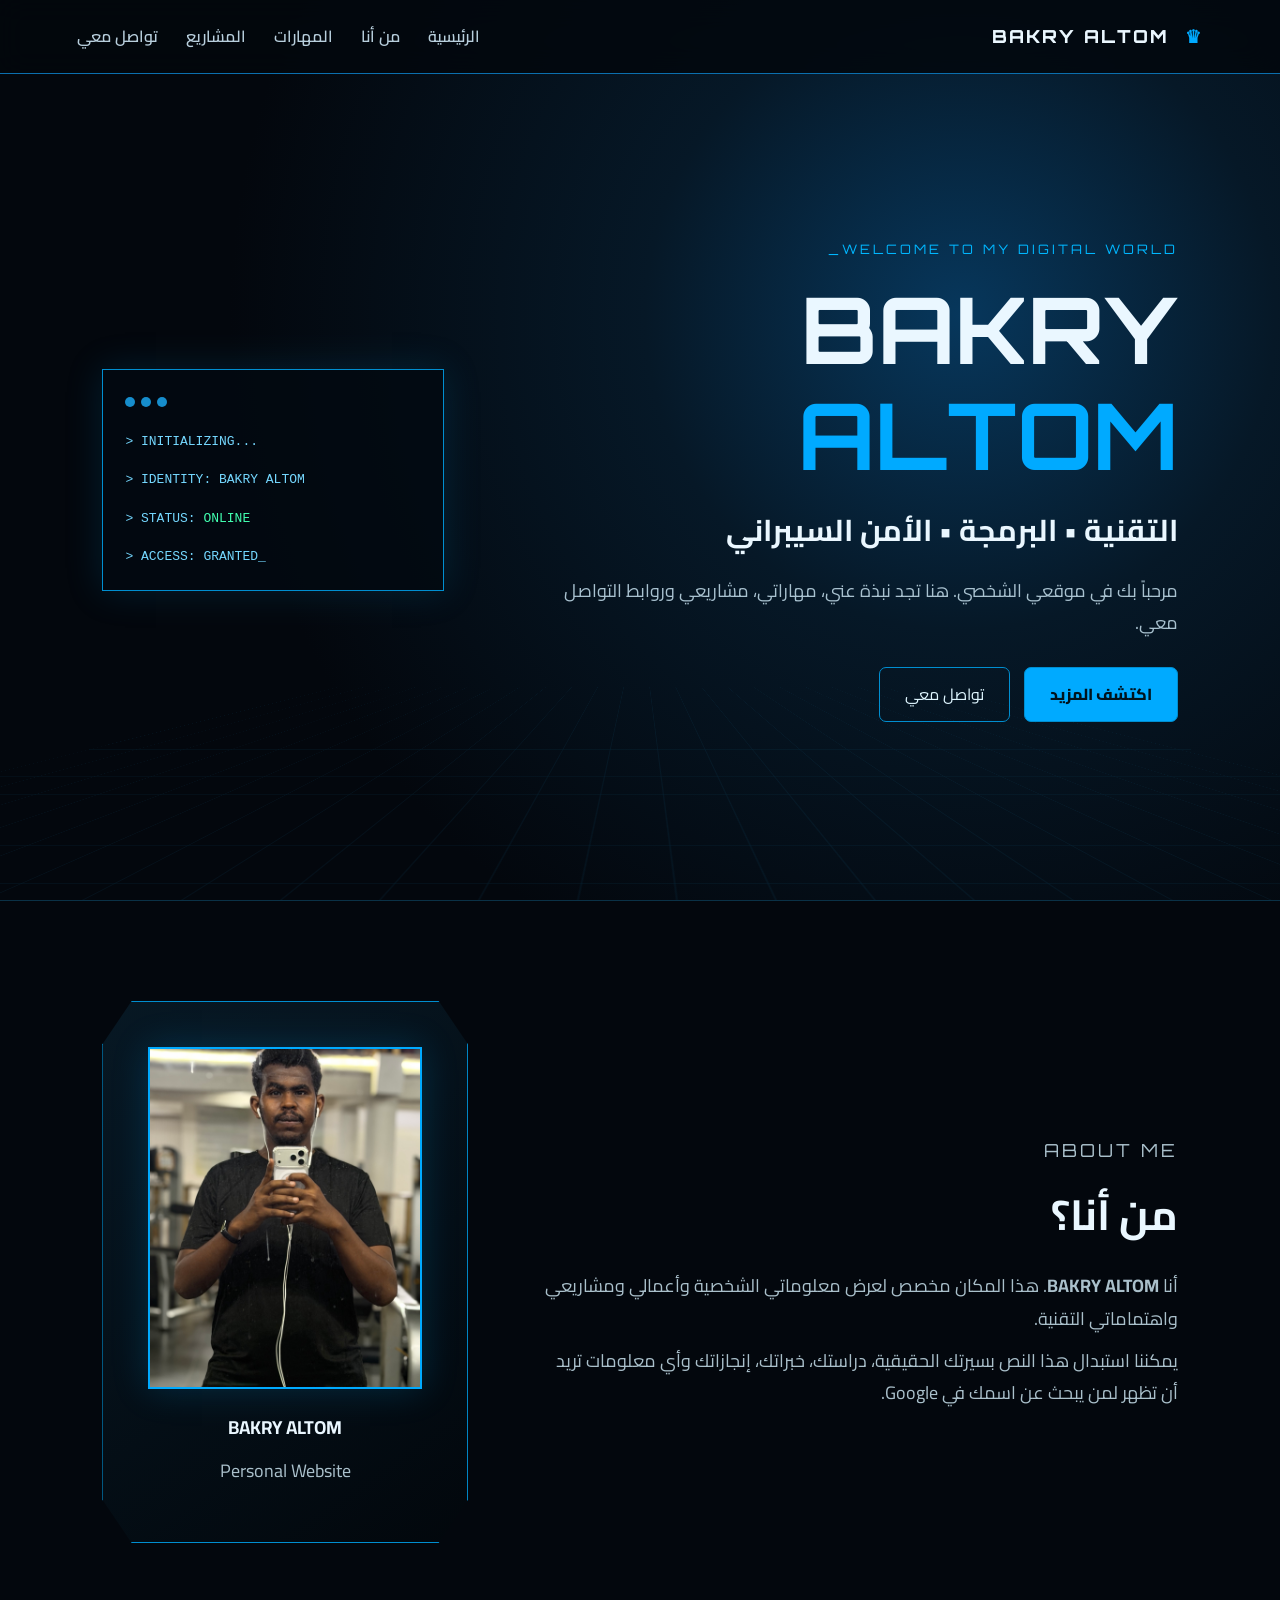
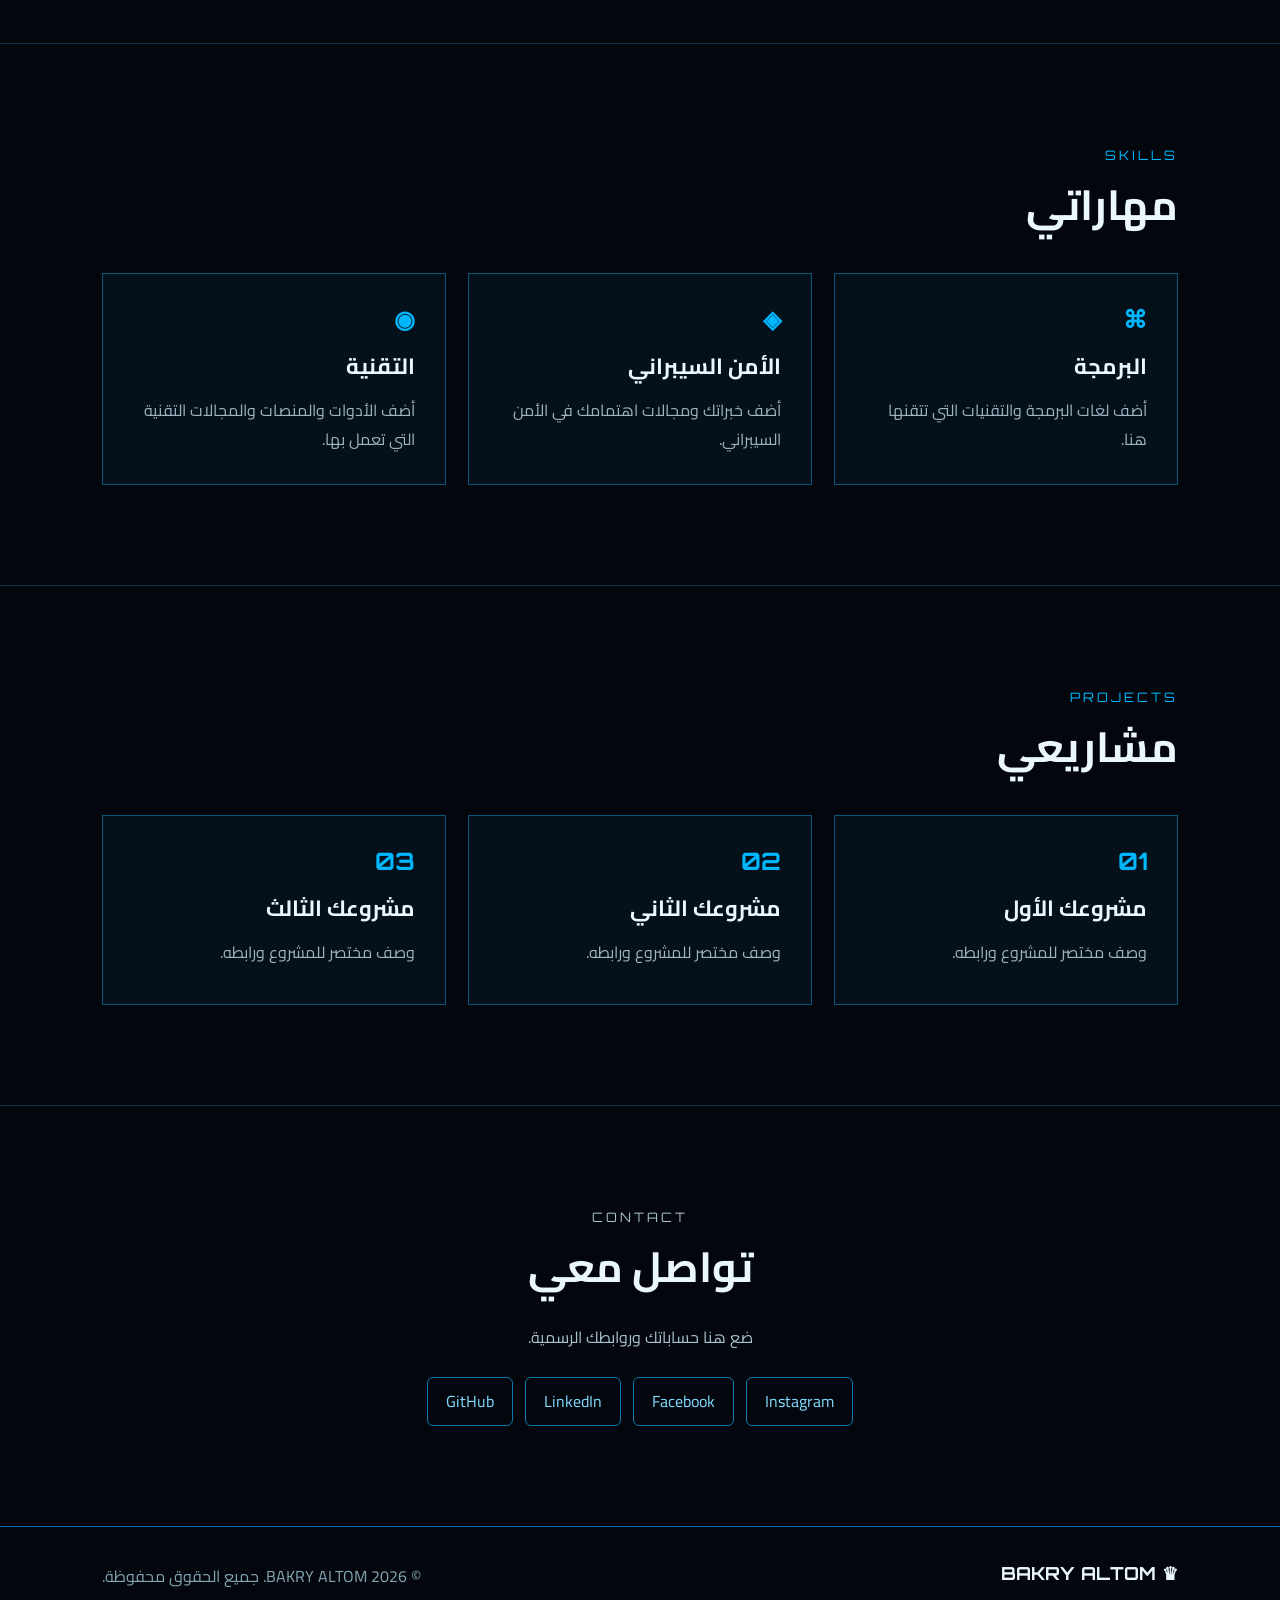
<file: index.html>
<!DOCTYPE html>
<html lang="ar" dir="rtl">
<head>
  <meta charset="UTF-8">
  <meta name="viewport" content="width=device-width, initial-scale=1.0">
  <meta name="description" content="BAKRY ALTOM — الموقع الشخصي">
  <meta name="keywords" content="BAKRY ALTOM, Bakry Altom, بكري التوم">
  <meta name="author" content="BAKRY ALTOM">
  <meta name="theme-color" content="#050a12">
  <title>BAKRY ALTOM | الموقع الشخصي</title>
  <link rel="stylesheet" href="style.css">
</head>
<body>
  <header class="nav">
    <a class="brand" href="#home"><span>♛</span> BAKRY ALTOM</a>
    <nav>
      <a href="#home">الرئيسية</a>
      <a href="#about">من أنا</a>
      <a href="#skills">المهارات</a>
      <a href="#projects">المشاريع</a>
      <a href="#contact">تواصل معي</a>
    </nav>
    <button id="menu" aria-label="القائمة">☰</button>
  </header>

  <main>
    <section id="home" class="hero">
      <div class="grid"></div>
      <div class="hero-copy">
        <p class="eyebrow">WELCOME TO MY DIGITAL WORLD_</p>
        <h1>BAKRY <b>ALTOM</b></h1>
        <h2>التقنية • البرمجة • الأمن السيبراني</h2>
        <p class="lead">مرحباً بك في موقعي الشخصي. هنا تجد نبذة عني، مهاراتي، مشاريعي وروابط التواصل معي.</p>
        <div class="actions">
          <a class="btn primary" href="#about">اكتشف المزيد</a>
          <a class="btn" href="#contact">تواصل معي</a>
        </div>
      </div>
      <div class="terminal">
        <div><i></i><i></i><i></i></div>
        <p>&gt; INITIALIZING...</p>
        <p>&gt; IDENTITY: BAKRY ALTOM</p>
        <p>&gt; STATUS: <span>ONLINE</span></p>
        <p>&gt; ACCESS: GRANTED_</p>
      </div>
    </section>

    <section id="about" class="section about">
      <div>
        <p class="eyebrow">ABOUT ME</p>
        <h2>من أنا؟</h2>
        <p>أنا <strong>BAKRY ALTOM</strong>. هذا المكان مخصص لعرض معلوماتي الشخصية وأعمالي ومشاريعي واهتماماتي التقنية.</p>
        <p>يمكننا استبدال هذا النص بسيرتك الحقيقية، دراستك، خبراتك، إنجازاتك وأي معلومات تريد أن تظهر لمن يبحث عن اسمك في Google.</p>
      </div>
      <div class="profile-card">
        <img class="profile-photo" src="bakry-altom.jpg" alt="BAKRY ALTOM">
        <h3>BAKRY ALTOM</h3>
        <p>Personal Website</p>
      </div>
    </section>

    <section id="skills" class="section">
      <p class="eyebrow">SKILLS</p>
      <h2>مهاراتي</h2>
      <div class="cards">
        <article><span>⌘</span><h3>البرمجة</h3><p>أضف لغات البرمجة والتقنيات التي تتقنها هنا.</p></article>
        <article><span>◈</span><h3>الأمن السيبراني</h3><p>أضف خبراتك ومجالات اهتمامك في الأمن السيبراني.</p></article>
        <article><span>◉</span><h3>التقنية</h3><p>أضف الأدوات والمنصات والمجالات التقنية التي تعمل بها.</p></article>
      </div>
    </section>

    <section id="projects" class="section">
      <p class="eyebrow">PROJECTS</p>
      <h2>مشاريعي</h2>
      <div class="cards">
        <article><span>01</span><h3>مشروعك الأول</h3><p>وصف مختصر للمشروع ورابطه.</p></article>
        <article><span>02</span><h3>مشروعك الثاني</h3><p>وصف مختصر للمشروع ورابطه.</p></article>
        <article><span>03</span><h3>مشروعك الثالث</h3><p>وصف مختصر للمشروع ورابطه.</p></article>
      </div>
    </section>

    <section id="contact" class="section contact">
      <p class="eyebrow">CONTACT</p>
      <h2>تواصل معي</h2>
      <p>ضع هنا حساباتك وروابطك الرسمية.</p>
      <div class="socials">
        <a href="#" aria-label="Instagram">Instagram</a>
        <a href="#" aria-label="Facebook">Facebook</a>
        <a href="#" aria-label="LinkedIn">LinkedIn</a>
        <a href="#" aria-label="GitHub">GitHub</a>
      </div>
    </section>
  </main>

  <footer>
    <div>♛ BAKRY ALTOM</div>
    <p>© <span id="year"></span> BAKRY ALTOM. جميع الحقوق محفوظة.</p>
  </footer>

  <script src="script.js"></script>
</body>
</html>
</file>
<file: style.css>
@import url('https://fonts.googleapis.com/css2?family=Cairo:wght@400;600;700;800&family=Orbitron:wght@500;700;800&display=swap');
*{box-sizing:border-box;margin:0;padding:0}
html{scroll-behavior:smooth}
body{background:#03070d;color:#eaf7ff;font-family:Cairo,Arial,sans-serif;line-height:1.8}
a{text-decoration:none;color:inherit}
.nav{height:74px;position:fixed;top:0;left:0;right:0;z-index:20;display:flex;align-items:center;justify-content:space-between;padding:0 6%;background:rgba(3,7,13,.86);backdrop-filter:blur(14px);border-bottom:1px solid #0b6fae}
.brand{font-family:Orbitron,sans-serif;letter-spacing:2px;font-weight:800;font-size:18px}.brand span{color:#00aaff;margin-left:8px}
nav{display:flex;gap:28px;font-weight:600}nav a{color:#b8cfdd;transition:.25s}nav a:hover{color:#00b7ff}
#menu{display:none;background:none;border:0;color:#fff;font-size:28px}
.hero{min-height:100vh;padding:150px 8% 90px;position:relative;overflow:hidden;display:flex;align-items:center;justify-content:space-between;gap:60px;background:radial-gradient(circle at 75% 35%,#07375c 0,#061827 28%,#03070d 65%)}
.grid{position:absolute;inset:0;opacity:.18;background-image:linear-gradient(#0b9fe555 1px,transparent 1px),linear-gradient(90deg,#0b9fe555 1px,transparent 1px);background-size:55px 55px;transform:perspective(500px) rotateX(60deg) scale(1.8);transform-origin:center bottom}
.hero-copy,.terminal{position:relative;z-index:2}
.eyebrow{font-family:Orbitron,sans-serif;color:#00b7ff;letter-spacing:3px;font-size:13px}
h1{font-family:Orbitron,sans-serif;font-size:clamp(48px,8vw,92px);line-height:1.15;margin:15px 0}h1 b{color:#00aaff}
h2{font-size:30px;margin-bottom:18px}.lead{max-width:620px;color:#a9c2d0;font-size:18px}
.actions{display:flex;gap:14px;margin-top:28px;flex-wrap:wrap}.btn{padding:12px 25px;border:1px solid #008ed0;border-radius:7px;color:#dff6ff}.btn.primary{background:#00aaff;color:#00131d;font-weight:800}
.terminal{width:min(390px,100%);padding:22px;border:1px solid #008ed0;background:#020911cc;box-shadow:0 0 35px #007db333;font-family:monospace;color:#75d8ff;direction:ltr;text-align:left}.terminal i{display:inline-block;width:10px;height:10px;border-radius:50%;background:#168dcc;margin-right:6px}.terminal p{margin-top:15px}.terminal span{color:#42ffb0}
.section{padding:100px 8%;border-top:1px solid #0a3146;max-width:1400px;margin:auto}.section h2{font-size:42px}
.about{display:grid;grid-template-columns:1.4fr .8fr;gap:70px;align-items:center}.about p{color:#aac0cb;font-size:18px;margin:10px 0}
.profile-card{padding:45px;text-align:center;border:1px solid #008ed0;background:linear-gradient(145deg,#071824,#02070c);clip-path:polygon(8% 0,92% 0,100% 8%,100% 92%,92% 100%,8% 100%,0 92%,0 8%)}.avatar{width:150px;height:150px;margin:auto;border:2px solid #00aaff;border-radius:50%;display:grid;place-items:center;font:800 38px Orbitron;color:#00b7ff;box-shadow:0 0 35px #00aaff55}
.cards{display:grid;grid-template-columns:repeat(3,1fr);gap:22px;margin-top:30px}.cards article{padding:30px;border:1px solid #07577c;background:#05111a;min-height:190px;transition:.25s}.cards article:hover{transform:translateY(-5px);border-color:#00b7ff;box-shadow:0 12px 40px #008ed022}.cards span{font:700 24px Orbitron;color:#00b7ff}.cards h3{font-size:22px;margin:10px 0}.cards p{color:#9db5c1}
.contact{text-align:center}.contact p{color:#a9c2d0}.socials{display:flex;justify-content:center;gap:12px;flex-wrap:wrap;margin-top:25px}.socials a{border:1px solid #0879ad;padding:9px 18px;border-radius:6px;color:#7fdbff}
footer{padding:35px 8%;display:flex;justify-content:space-between;gap:20px;border-top:1px solid #0b6fae;color:#83a4b2}footer div{font:700 18px Orbitron;color:#eaf7ff}
@media(max-width:800px){.nav{padding:0 5%}nav{display:none;position:absolute;top:74px;left:0;right:0;padding:20px;background:#03070d;flex-direction:column;gap:10px;border-bottom:1px solid #0b6fae}nav.open{display:flex}#menu{display:block}.hero{padding-top:125px;flex-direction:column;align-items:flex-start}.terminal{width:100%}.about{grid-template-columns:1fr}.cards{grid-template-columns:1fr}.section{padding:75px 6%}h2,.section h2{font-size:32px}footer{flex-direction:column}}

.profile-photo{width:100%;max-width:320px;aspect-ratio:4/5;object-fit:cover;display:block;margin:0 auto 22px;border:2px solid #00aaff;box-shadow:0 0 35px #00aaff33}
</file>
